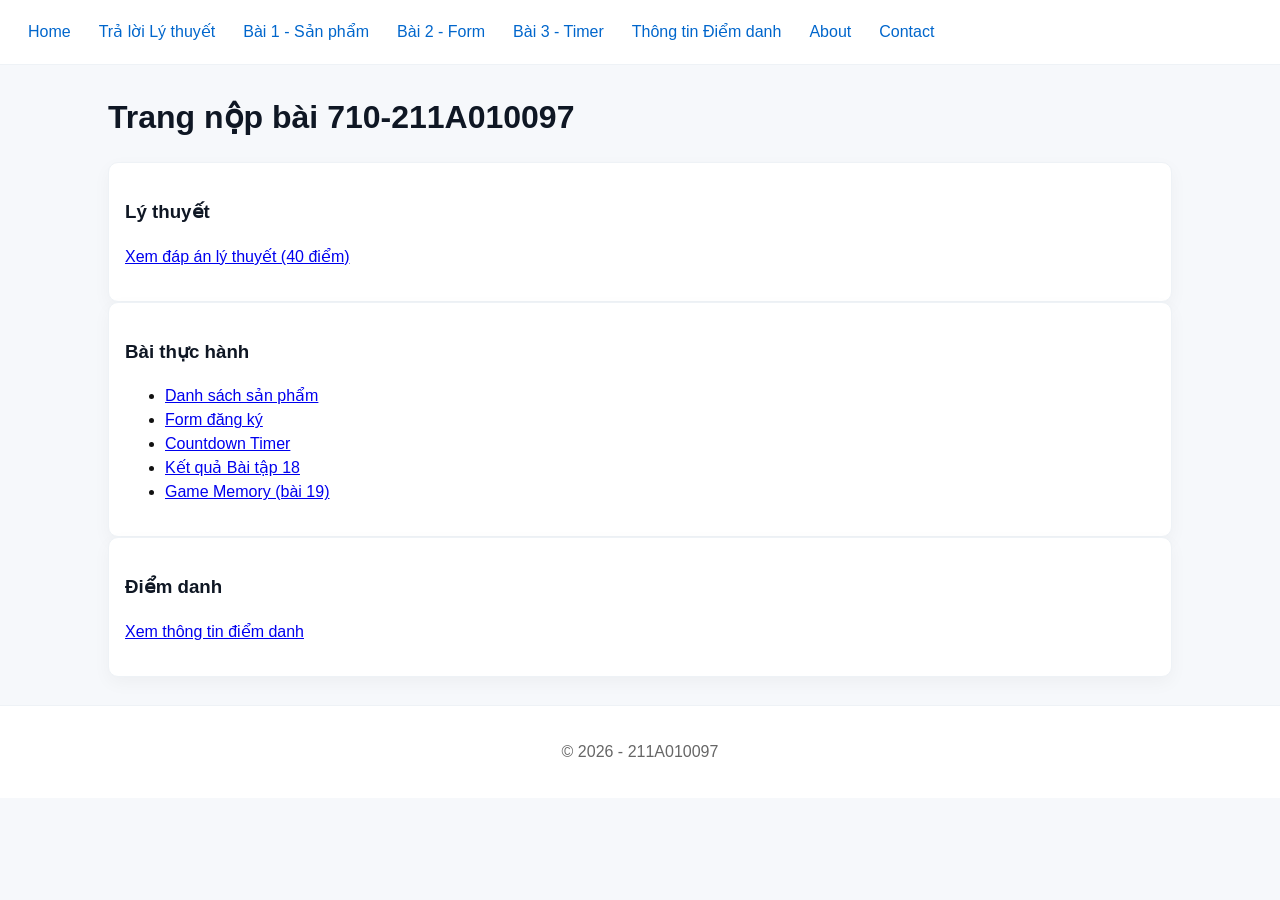
<file: index.html>
<!doctype html>
<html lang="vi">

<head>
    <meta charset="utf-8" />
    <meta name="viewport" content="width=device-width,initial-scale=1" />
    <title>710-211A010097 - Trang chính</title>
    <link rel="stylesheet" href="css/style.css">
    <script defer src="js/script.js"></script>
</head>

<body>
    <header>
        <nav class="main-nav">
            <a href="index.html">Home</a>
            <a href="lythuyet.html">Trả lời Lý thuyết</a>
            <a href="baitap01.html">Bài 1 - Sản phẩm</a>
            <a href="baitap02.html">Bài 2 - Form</a>
            <a href="baitap03.html">Bài 3 - Timer</a>
            <a href="diemdanh.html">Thông tin Điểm danh</a>
            <a href="about.html">About</a>
            <a href="contact.html">Contact</a>
        </nav>
    </header>

    <main class="container">
        <h1>Trang nộp bài 710-211A010097</h1>

        <section class="quick-links">
            <div class="card">
                <h3>Lý thuyết</h3>
                <p><a href="lythuyet.html">Xem đáp án lý thuyết (40 điểm)</a></p>
            </div>
            <div class="card">
                <h3>Bài thực hành</h3>
                <ul>
                    <li><a href="baitap01.html">Danh sách sản phẩm</a></li>
                    <li><a href="baitap02.html">Form đăng ký</a></li>
                    <li><a href="baitap03.html">Countdown Timer</a></li>
                    <li><a href="baitap18.html">Kết quả Bài tập 18</a></li>
                    <li><a href="https://memory-card-flip-game-iota.vercel.app/" target="_blank" rel="noopener noreferrer">Game Memory (bài 19)</a></li>
                </ul>
            </div>



            <div class="card">
                <h3>Điểm danh</h3>
                <p><a href="diemdanh.html">Xem thông tin điểm danh</a></p>
            </div>
        </section>
    </main>

    <footer>
        <p>&copy; 2026 - 211A010097</p>
    </footer>
</body>

</html>
</file>
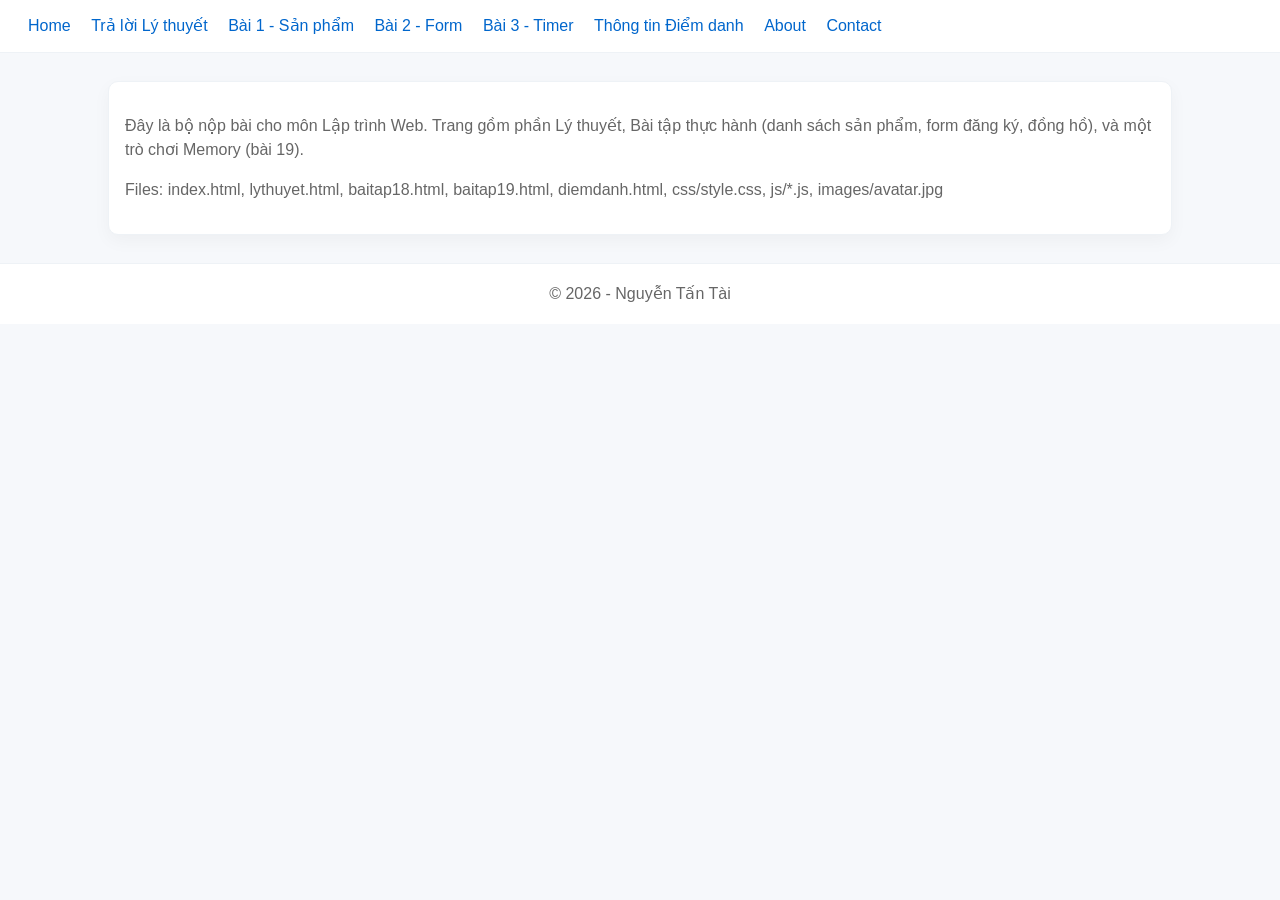
<file: about.html>
<!doctype html>
<html lang="vi">
<head>
  <meta charset="utf-8">
  <meta name="viewport" content="width=device-width,initial-scale=1">
  <title>About</title>
  <link rel="stylesheet" href="css/style.css">
</head>
<body>
  <header class="main-nav">
    <nav>
      <a href="index.html">Home</a>
      <a href="lythuyet.html">Trả lời Lý thuyết</a>
      <a href="baitap01.html">Bài 1 - Sản phẩm</a>
      <a href="baitap02.html">Bài 2 - Form</a>
      <a href="baitap03.html">Bài 3 - Timer</a>
      <a href="diemdanh.html">Thông tin Điểm danh</a>
      <a href="about.html">About</a>
      <a href="contact.html">Contact</a>
    </nav>
  </header>

  <main class="container">
    <div class="card">
      <p>Đây là bộ nộp bài cho môn Lập trình Web. Trang gồm phần Lý thuyết, Bài tập thực hành (danh sách sản phẩm, form đăng ký, đồng hồ), và một trò chơi Memory (bài 19).</p>
      <p>Files: index.html, lythuyet.html, baitap18.html, baitap19.html, diemdanh.html, css/style.css, js/*.js, images/avatar.jpg</p>
    </div>
  </main>

  <footer>
    &copy; 2026 - Nguyễn Tấn Tài
  </footer>
</body>
</html>
</file>
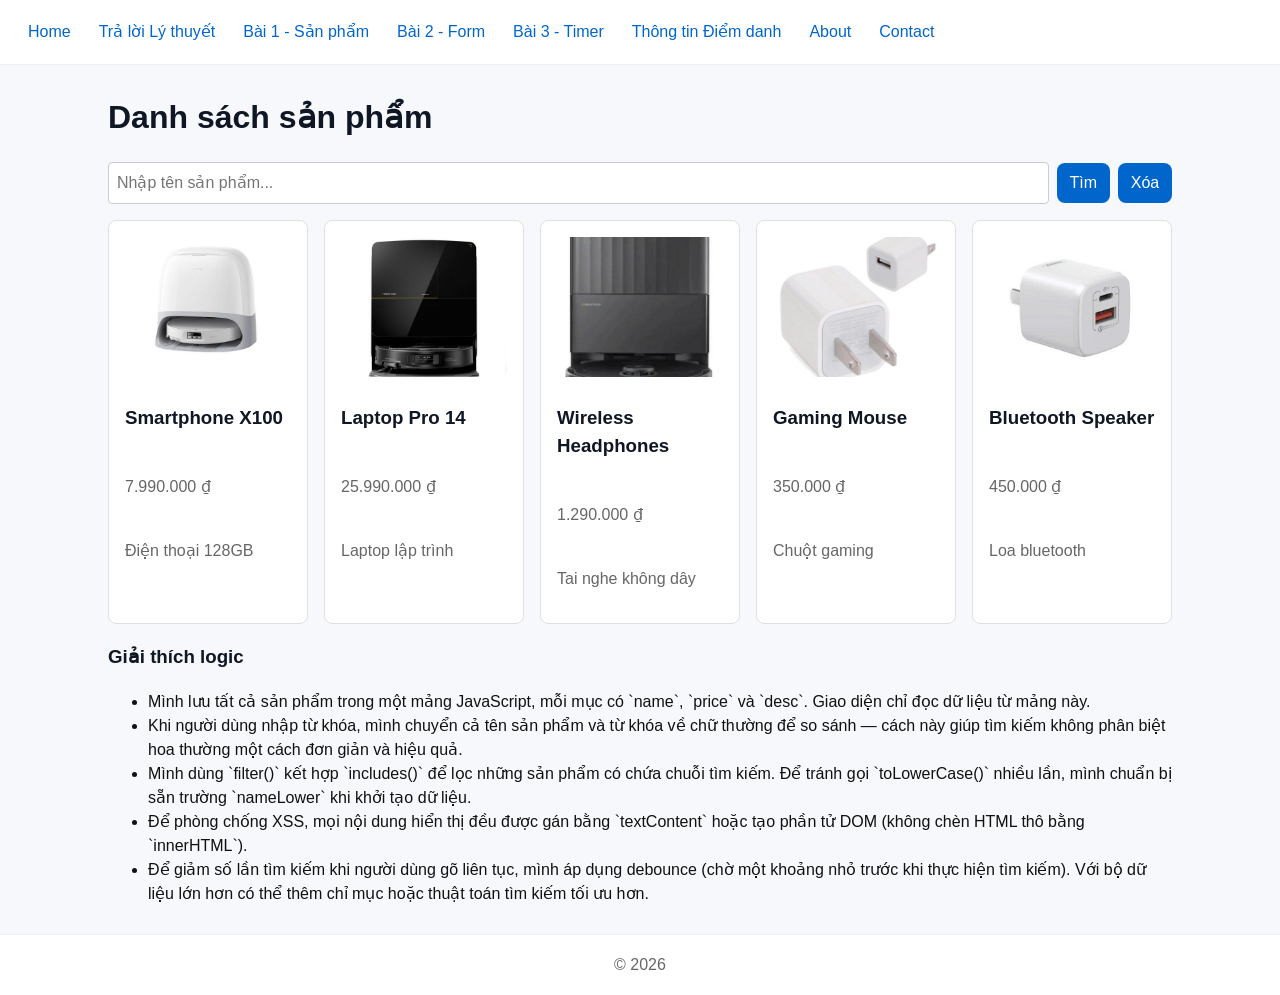
<file: baitap01.html>
<!doctype html>
<html lang="vi">
<head>
  <meta charset="utf-8">
  <meta name="viewport" content="width=device-width,initial-scale=1">
  <title>Bài 1 - Danh sách sản phẩm</title>
  <link rel="stylesheet" href="css/style.css">

  <style>
    .search-row{display:flex;gap:.5rem;align-items:center;margin:1rem 0}
    .search-row input{flex:1;padding:.5rem;border:1px solid #ccc;border-radius:4px}
    .search-row button{padding:.5rem 0.8rem}

    .products-grid{
      display:grid;
      grid-template-columns:repeat(auto-fit,minmax(200px,1fr));
      gap:1rem;
      margin-top:1rem
    }

    .product-card{
      border:1px solid #e0e0e0;
      border-radius:8px;
      padding:1rem;
      display:flex;
      flex-direction:column;
      gap:.5rem;
      background:#fff
    }

    .product-card img{
      width:100%;
      height:140px;
      object-fit:cover;
      border-radius:6px
    }

    .muted{color:#666}
    .message{margin-top:1rem;color:#a00}

    @media (max-width:480px){
      .search-row{flex-direction:column}
      .search-row button{width:100%}
    }
  </style>
</head>

<body>
	<header>
		<nav class="main-nav">
			<a href="index.html">Home</a>
			<a href="lythuyet.html">Trả lời Lý thuyết</a>
			<a href="baitap01.html">Bài 1 - Sản phẩm</a>
			<a href="baitap02.html">Bài 2 - Form</a>
			<a href="baitap03.html">Bài 3 - Timer</a>
			<a href="diemdanh.html">Thông tin Điểm danh</a>
			<a href="about.html">About</a>
			<a href="contact.html">Contact</a>
		</nav>
	</header>

  <main class="container">
    <h1>Danh sách sản phẩm</h1>

    <div class="search-row">
      <input id="q" type="search" placeholder="Nhập tên sản phẩm...">
      <button id="btnSearch">Tìm</button>
      <button id="btnClear">Xóa</button>
    </div>

    <div id="message" class="message"></div>

    <div id="products" class="products-grid"></div>

    <section style="margin-top:1rem">
      <h3>Giải thích logic</h3>
      <ul>
        <li>Mình lưu tất cả sản phẩm trong một mảng JavaScript, mỗi mục có `name`, `price` và `desc`. Giao diện chỉ đọc dữ liệu từ mảng này.</li>
        <li>Khi người dùng nhập từ khóa, mình chuyển cả tên sản phẩm và từ khóa về chữ thường để so sánh — cách này giúp tìm kiếm không phân biệt hoa thường một cách đơn giản và hiệu quả.</li>
        <li>Mình dùng `filter()` kết hợp `includes()` để lọc những sản phẩm có chứa chuỗi tìm kiếm. Để tránh gọi `toLowerCase()` nhiều lần, mình chuẩn bị sẵn trường `nameLower` khi khởi tạo dữ liệu.</li>
        <li>Để phòng chống XSS, mọi nội dung hiển thị đều được gán bằng `textContent` hoặc tạo phần tử DOM (không chèn HTML thô bằng `innerHTML`).
        </li>
        <li>Để giảm số lần tìm kiếm khi người dùng gõ liên tục, mình áp dụng debounce (chờ một khoảng nhỏ trước khi thực hiện tìm kiếm). Với bộ dữ liệu lớn hơn có thể thêm chỉ mục hoặc thuật toán tìm kiếm tối ưu hơn.</li>
      </ul>
    </section>
  </main>

  <footer>&copy; 2026</footer>

  <script>
    const products = [
      {name: 'Smartphone X100', price: 7990000, desc: 'Điện thoại 128GB', img: 'images/z7688781600386_91998315a66a84921485d27707afe391.jpg'},
      {name: 'Laptop Pro 14', price: 25990000, desc: 'Laptop lập trình', img: 'images/z7688782799571_c87670c96704f093f803a9181e45f822.jpg'},
      {name: 'Wireless Headphones', price: 1290000, desc: 'Tai nghe không dây', img: 'images/z7688783180015_c75da106fd8769790f1c778ba4090f87.jpg'},
      {name: 'Gaming Mouse', price: 350000, desc: 'Chuột gaming', img: 'images/z7688784376362_17dcfbbcfade17f7733865cd57a6f564.jpg'},
      {name: 'Bluetooth Speaker', price: 450000, desc: 'Loa bluetooth', img: 'images/z7688784865093_ed7a0c911d8cf8ae6c473eff3e57ad7c.jpg'}
    ];

    products.forEach(p => p.nameLower = p.name.toLowerCase());

    function formatPrice(v){
      return new Intl.NumberFormat('vi-VN',{
        style:'currency',
        currency:'VND'
      }).format(v);
    }

    function render(list){
      const container = document.getElementById('products');
      const message = document.getElementById('message');

      container.innerHTML = '';

      if(list.length === 0){
        message.textContent = "Không tìm thấy sản phẩm!";
        return;
      }

      message.textContent = '';

      list.forEach(p=>{
        const card = document.createElement('div');
        card.className = 'product-card';

        const img = document.createElement('img');
        img.src = p.img;

        const name = document.createElement('h3');
        name.textContent = p.name;

        const price = document.createElement('p');
        price.textContent = formatPrice(p.price);

        const desc = document.createElement('p');
        desc.textContent = p.desc;

        card.appendChild(img);
        card.appendChild(name);
        card.appendChild(price);
        card.appendChild(desc);

        container.appendChild(card);
      });
    }

    function search(){
      const q = document.getElementById('q').value.trim().toLowerCase();

      if(q === ''){
        render(products);
        return;
      }

      const result = products.filter(p =>
        p.nameLower.includes(q)
      );

      render(result);
    }

    // debounce
    function debounce(fn, delay){
      let t;
      return function(){
        clearTimeout(t);
        t = setTimeout(fn, delay);
      }
    }

    document.getElementById('btnSearch').onclick = search;
    document.getElementById('btnClear').onclick = ()=>{
      document.getElementById('q').value = '';
      render(products);
    };

    document.getElementById('q').addEventListener(
      'input',
      debounce(search, 200)
    );

    render(products);
  </script>
</body>
</html>
</file>
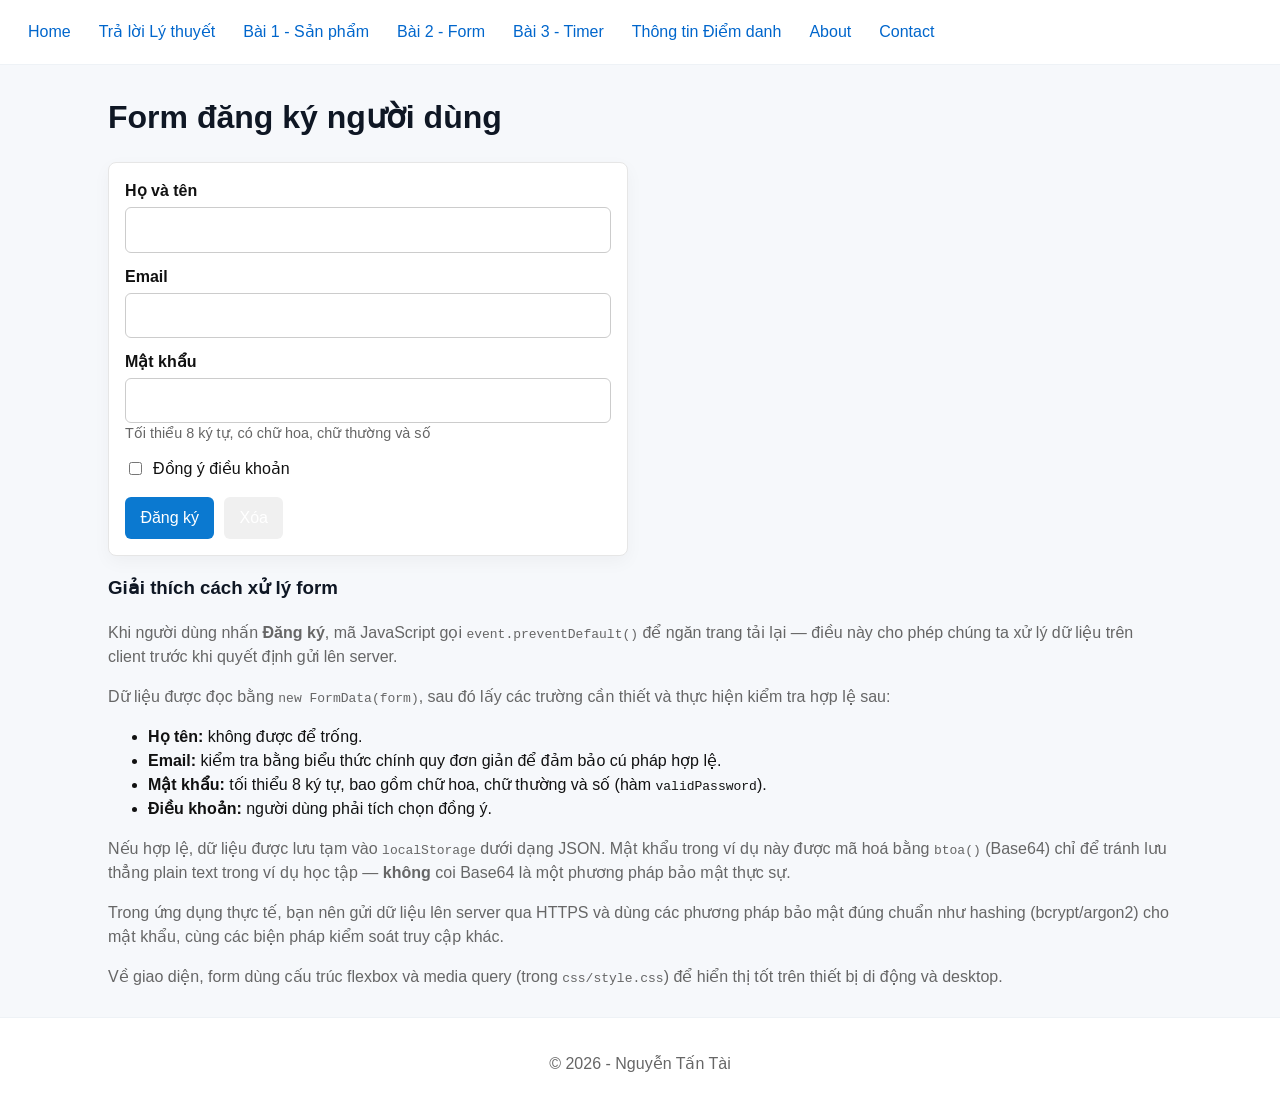
<file: baitap02.html>
<!doctype html>
<html lang="vi">
<head>
  <meta charset="utf-8">
  <meta name="viewport" content="width=device-width,initial-scale=1">
  <title>Bài tập 02</title>
  <link rel="stylesheet" href="css/style.css">
  <style>
    .form-card{max-width:520px;padding:1rem;border:1px solid #e6e6e6;border-radius:8px;background:#fff;box-shadow:0 6px 18px rgba(0,0,0,.04);margin-top:1rem}
    .form-card .field{display:flex;flex-direction:column;margin-bottom:.75rem}
    .form-card label{font-weight:600;margin-bottom:.25rem}
    .form-card input[type="text"],.form-card input[type="email"],.form-card input[type="password"]{padding:.6rem;border:1px solid #ccc;border-radius:6px;font-size:1rem}
    .form-card .muted{color:#666;font-size:.9rem}
    .form-card .checkbox label{display:flex;align-items:center;gap:.5rem;font-weight:500}
    .actions{display:flex;gap:.6rem;margin-top:.5rem}
    .btn{padding:.5rem .9rem;border-radius:6px;border:1px solid transparent;background:#f0f0f0;cursor:pointer}
    .btn.primary{background:#0b79d0;color:#fff}
    .msg{padding:.5rem 0;margin-top:.6rem;border-radius:6px}
    .msg.success{color:#084e23;background:#e6f7ea}
    .msg.error{color:#5b0f0f;background:#fdecea}
    @media (max-width:520px){.form-card{padding:.8rem}}
  </style>
</head>
<body>
	<header>
		<nav class="main-nav">
			<a href="index.html">Home</a>
			<a href="lythuyet.html">Trả lời Lý thuyết</a>
			<a href="baitap01.html">Bài 1 - Sản phẩm</a>
			<a href="baitap02.html">Bài 2 - Form</a>
			<a href="baitap03.html">Bài 3 - Timer</a>
			<a href="diemdanh.html">Thông tin Điểm danh</a>
			<a href="about.html">About</a>
			<a href="contact.html">Contact</a>
		</nav>
	</header>

  <main class="container">
    <h1>Form đăng ký người dùng</h1>
    <form id="regForm" class="form-card" novalidate>
      <div class="field">
        <label for="name">Họ và tên</label>
        <input id="name" name="name" type="text" required>
      </div>
      <div class="field">
        <label for="email">Email</label>
        <input id="email" name="email" type="email" required>
      </div>
      <div class="field">
        <label for="password">Mật khẩu</label>
        <input id="password" name="password" type="password" required>
        <small class="muted">Tối thiểu 8 ký tự, có chữ hoa, chữ thường và số</small>
      </div>
      <div class="field checkbox">
        <label><input name="agree" type="checkbox"> Đồng ý điều khoản</label>
      </div>
      <div class="actions">
        <button class="btn primary" type="submit">Đăng ký</button>
        <button class="btn" type="button" id="clearReg">Xóa</button>
      </div>
    </form>
    <p id="regMsg" class="msg" style="display:none;margin-top:8px"></p>

    <section style="margin-top:1rem">
      <h3>Giải thích cách xử lý form</h3>
      <p>Khi người dùng nhấn <strong>Đăng ký</strong>, mã JavaScript gọi <code>event.preventDefault()</code> để ngăn trang tải lại — điều này cho phép chúng ta xử lý dữ liệu trên client trước khi quyết định gửi lên server.</p>
      <p>Dữ liệu được đọc bằng <code>new FormData(form)</code>, sau đó lấy các trường cần thiết và thực hiện kiểm tra hợp lệ sau:</p>
      <ul>
        <li><strong>Họ tên:</strong> không được để trống.</li>
        <li><strong>Email:</strong> kiểm tra bằng biểu thức chính quy đơn giản để đảm bảo cú pháp hợp lệ.</li>
        <li><strong>Mật khẩu:</strong> tối thiểu 8 ký tự, bao gồm chữ hoa, chữ thường và số (hàm <code>validPassword</code>).</li>
        <li><strong>Điều khoản:</strong> người dùng phải tích chọn đồng ý.</li>
      </ul>
      <p>Nếu hợp lệ, dữ liệu được lưu tạm vào <code>localStorage</code> dưới dạng JSON. Mật khẩu trong ví dụ này được mã hoá bằng <code>btoa()</code> (Base64) chỉ để tránh lưu thẳng plain text trong ví dụ học tập — <strong>không</strong> coi Base64 là một phương pháp bảo mật thực sự.</p>
      <p>Trong ứng dụng thực tế, bạn nên gửi dữ liệu lên server qua HTTPS và dùng các phương pháp bảo mật đúng chuẩn như hashing (bcrypt/argon2) cho mật khẩu, cùng các biện pháp kiểm soát truy cập khác.</p>
      <p>Về giao diện, form dùng cấu trúc flexbox và media query (trong <code>css/style.css</code>) để hiển thị tốt trên thiết bị di động và desktop.</p>
    </section>
  </main>

  <footer>
    <p>&copy; 2026 - Nguyễn Tấn Tài</p>
  </footer>

  <script>
    (function(){
      const form = document.getElementById('regForm');
      const msg = document.getElementById('regMsg');
      const clearReg = document.getElementById('clearReg');
      function validPassword(p){ return p.length>=8 && /[A-Z]/.test(p) && /[a-z]/.test(p) && /\d/.test(p); }
      form.addEventListener('submit', e=>{ e.preventDefault(); const data=new FormData(form); const name=(data.get('name')||'').trim(); const email=(data.get('email')||'').trim(); const password=data.get('password')||''; const agree=form.elements['agree'].checked; if(!name){ show('Tên không được để trống','error'); form.elements['name'].focus(); return;} if(!/^[^@\s]+@[^@\s]+\.[^@\s]+$/.test(email)){ show('Email không hợp lệ','error'); form.elements['email'].focus(); return;} if(!validPassword(password)){ show('Mật khẩu yếu','error'); form.elements['password'].focus(); return;} if(!agree){ show('Vui lòng đồng ý điều khoản','error'); return;} const payload={name,email,password:btoa(password),ts:Date.now()}; localStorage.setItem('registration',JSON.stringify(payload)); show('Đăng ký thành công','success'); form.reset(); });
      clearReg.addEventListener('click', ()=>{ form.reset(); msg.style.display='none'; localStorage.removeItem('registration'); });
      function show(t,type){ msg.textContent=t; msg.className='msg '+(type==='success'?'success':'error'); msg.style.display='block'; }
    })();
  </script>
</body>
</html>
</file>
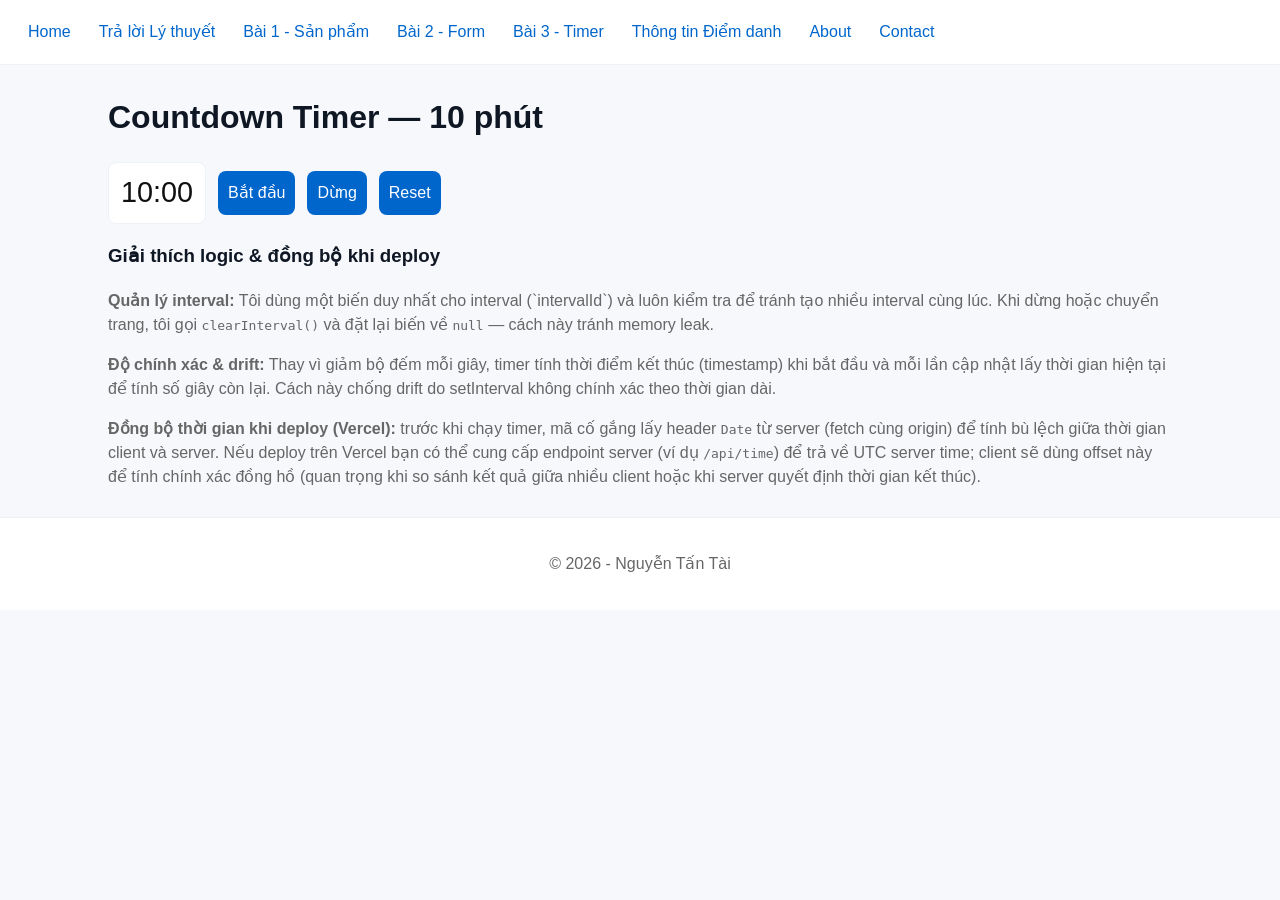
<file: baitap03.html>
<!doctype html>
<html lang="vi">
<head>
  <meta charset="utf-8">
  <meta name="viewport" content="width=device-width,initial-scale=1">
  <title>Bài tập 03</title>
  <link rel="stylesheet" href="css/style.css">
</head>
<body>
	<header>
		<nav class="main-nav">
			<a href="index.html">Home</a>
			<a href="lythuyet.html">Trả lời Lý thuyết</a>
			<a href="baitap01.html">Bài 1 - Sản phẩm</a>
			<a href="baitap02.html">Bài 2 - Form</a>
			<a href="baitap03.html">Bài 3 - Timer</a>
			<a href="diemdanh.html">Thông tin Điểm danh</a>
			<a href="about.html">About</a>
			<a href="contact.html">Contact</a>
		</nav>
	</header>

  <main class="container">
    <h1>Countdown Timer — 10 phút</h1>
    <div style="display:flex;gap:12px;align-items:center">
      <div id="timer" class="timer">10:00</div>
      <button id="start">Bắt đầu</button>
      <button id="stop">Dừng</button>
      <button id="reset">Reset</button>
    </div>

    <div id="modal" class="modal" role="dialog" aria-modal="true">
      <div class="modal-box">
        <h3>Hết thời gian</h3>
        <p>Đồng hồ đã về 00:00.</p>
        <button id="close">Đóng</button>
      </div>
    </div>

    <section style="margin-top:1rem">
      <h3>Giải thích logic & đồng bộ khi deploy</h3>
      <p><strong>Quản lý interval:</strong> Tôi dùng một biến duy nhất cho interval (`intervalId`) và luôn kiểm tra để tránh tạo nhiều interval cùng lúc. Khi dừng hoặc chuyển trang, tôi gọi <code>clearInterval()</code> và đặt lại biến về <code>null</code> — cách này tránh memory leak.</p>
      <p><strong>Độ chính xác & drift:</strong> Thay vì giảm bộ đếm mỗi giây, timer tính thời điểm kết thúc (timestamp) khi bắt đầu và mỗi lần cập nhật lấy thời gian hiện tại để tính số giây còn lại. Cách này chống drift do setInterval không chính xác theo thời gian dài.</p>
      <p><strong>Đồng bộ thời gian khi deploy (Vercel):</strong> trước khi chạy timer, mã cố gắng lấy header <code>Date</code> từ server (fetch cùng origin) để tính bù lệch giữa thời gian client và server. Nếu deploy trên Vercel bạn có thể cung cấp endpoint server (ví dụ <code>/api/time</code>) để trả về UTC server time; client sẽ dùng offset này để tính chính xác đồng hồ (quan trọng khi so sánh kết quả giữa nhiều client hoặc khi server quyết định thời gian kết thúc).</p>
    </section>
  </main>

  <footer>
    <p>&copy; 2026 - Nguyễn Tấn Tài</p>
  </footer>

  <script>
    (function(){
      const timerEl = document.getElementById('timer');
      const startBtn = document.getElementById('start');
      const stopBtn = document.getElementById('stop');
      const resetBtn = document.getElementById('reset');
      const modal = document.getElementById('modal');
      const close = document.getElementById('close');

      const total = 10 * 60; // seconds
      let remaining = total;
      let intervalId = null;
      let endTs = null; // timestamp (ms) when timer ends
      let serverOffset = 0; // ms: serverTime - clientTime

      function fmt(s){
        const mm = String(Math.floor(s/60)).padStart(2,'0');
        const ss = String(s%60).padStart(2,'0');
        return mm + ':' + ss;
      }

      function getNow(){ return Date.now() + serverOffset; }

      function updateDisplay(sec){
        timerEl.textContent = fmt(sec);
        if(sec < 60) timerEl.classList.add('warn'); else timerEl.classList.remove('warn');
      }

      function stopInterval(){ if(intervalId){ clearInterval(intervalId); intervalId = null; } }

      function tick(){
        const now = getNow();
        const left = Math.max(0, Math.round((endTs - now) / 1000));
        remaining = left;
        updateDisplay(remaining);
        if(remaining <= 0){ stopInterval(); modal.classList.add('show'); }
      }

      async function syncServerTime(){
        // Try to get server time from response header Date (same-origin fetch)
        try{
          const resp = await fetch(window.location.href, {cache:'no-store'});
          const dateHeader = resp.headers.get('date');
          if(dateHeader){
            const serverMs = new Date(dateHeader).getTime();
            serverOffset = serverMs - Date.now();
          }
        }catch(e){
          // fallback: leave serverOffset = 0
          console.warn('Không thể lấy thời gian server, dùng thời gian client');
        }
      }

      startBtn.addEventListener('click', async ()=>{
        if(intervalId) return; // already running
        await syncServerTime();
        const now = getNow();
        endTs = now + remaining * 1000;
        // use shorter interval to keep display responsive and compute remaining from timestamps
        intervalId = setInterval(tick, 250);
        tick();
      });

      stopBtn.addEventListener('click', ()=>{
        if(!intervalId) return;
        stopInterval();
        // recompute remaining from endTs so resume works accurately
        const now = getNow();
        remaining = Math.max(0, Math.round((endTs - now) / 1000));
      });

      resetBtn.addEventListener('click', ()=>{
        stopInterval();
        remaining = total;
        endTs = null;
        updateDisplay(remaining);
        modal.classList.remove('show');
      });

      close.addEventListener('click', ()=>modal.classList.remove('show'));

      window.addEventListener('beforeunload', ()=>{ stopInterval(); });

      // initial display
      updateDisplay(remaining);
    })();
  </script>
</body>
</html>
</file>
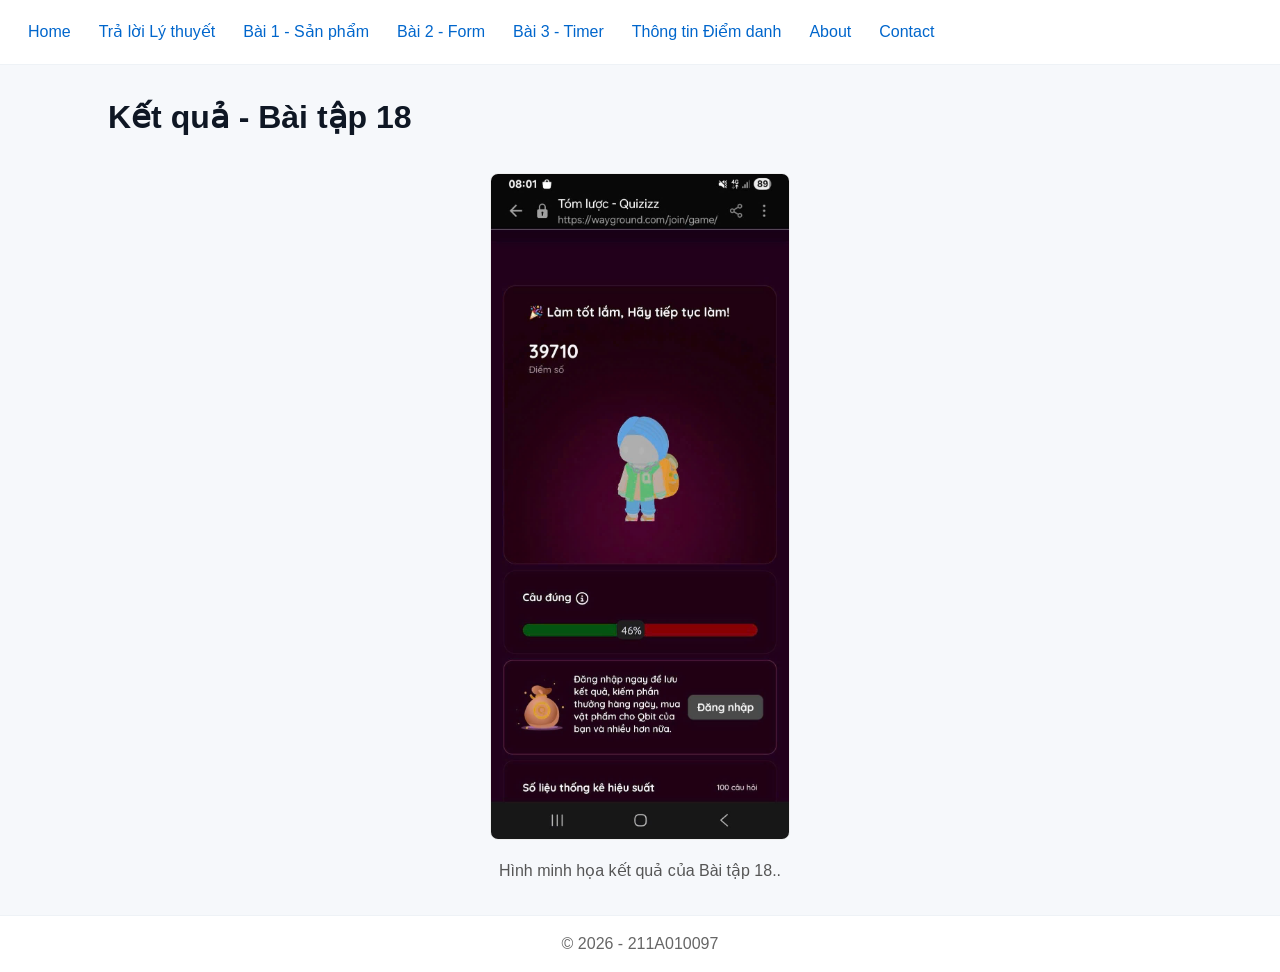
<file: baitap18.html>
<!doctype html>
<html lang="vi">
<head>
  <meta charset="utf-8">
  <meta name="viewport" content="width=device-width,initial-scale=1">
  <title>Bài tập 18 - Hình kết quả</title>
  <link rel="stylesheet" href="css/style.css">
  <style>
    .preview{max-width:300px;margin:2rem auto;text-align:center}
    .preview img{width:100%;height:auto;border-radius:8px;border:1px solid #eee}
    .meta{margin-top:.75rem;color:#555}
  </style>
</head>
<body>
	<header>
		<nav class="main-nav">
			<a href="index.html">Home</a>
			<a href="lythuyet.html">Trả lời Lý thuyết</a>
			<a href="baitap01.html">Bài 1 - Sản phẩm</a>
			<a href="baitap02.html">Bài 2 - Form</a>
			<a href="baitap03.html">Bài 3 - Timer</a>
			<a href="diemdanh.html">Thông tin Điểm danh</a>
			<a href="about.html">About</a>
			<a href="contact.html">Contact</a>
		</nav>
	</header>

  <main class="container">
    <h1>Kết quả - Bài tập 18</h1>
    <div class="preview">
      <img src="images/baitap18.jpg" alt="Kết quả Bài tập 18">
      <div class="meta">Hình minh họa kết quả của Bài tập 18..</div>
    </div>
  </main>

  <footer style="text-align:center;padding:1rem 0;color:#666">&copy; 2026 - 211A010097</footer>
</body>
</html>
</file>
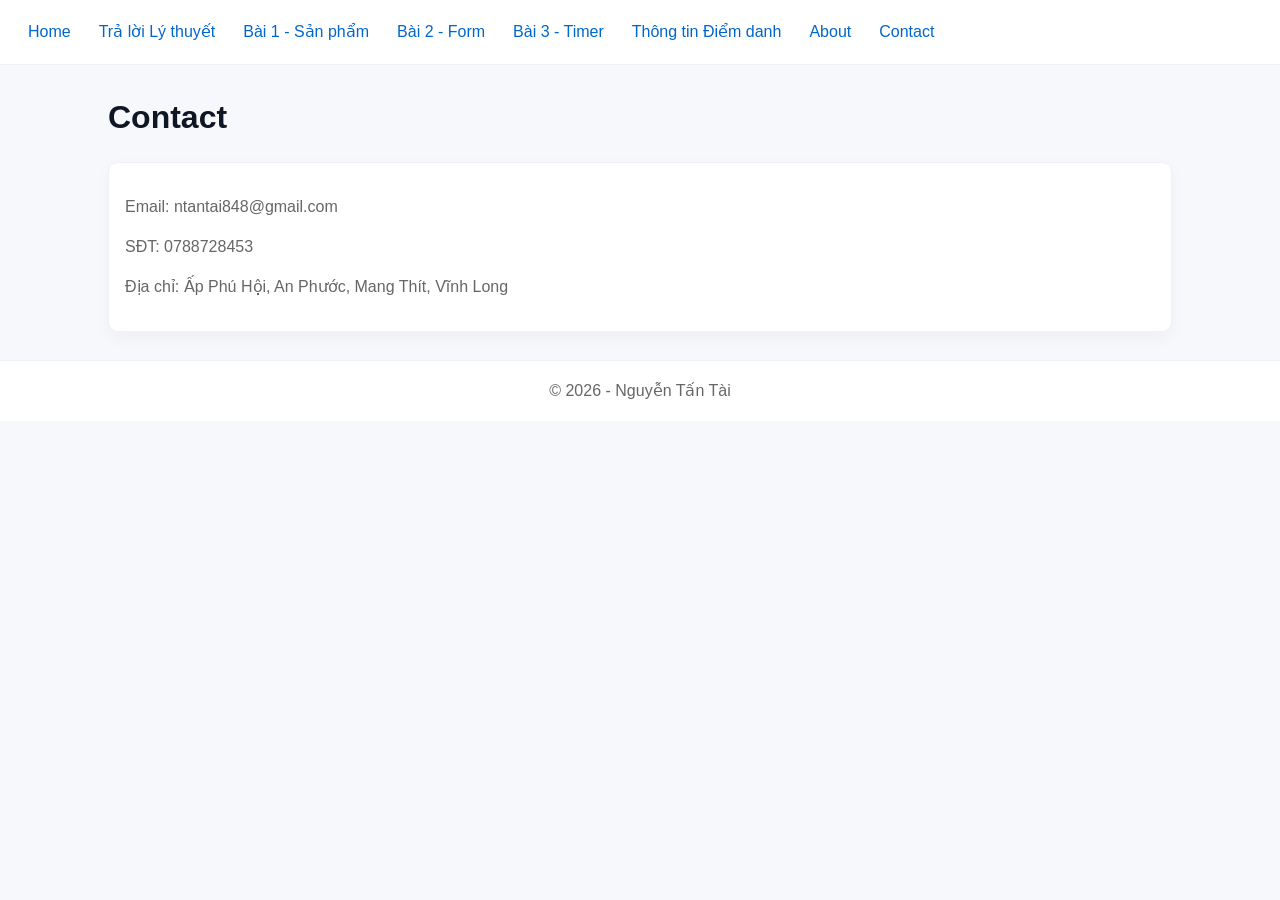
<file: contact.html>
<!doctype html>
<html lang="vi">
<head>
  <meta charset="utf-8">
  <meta name="viewport" content="width=device-width,initial-scale=1">
  <title>Contact</title>
  <link rel="stylesheet" href="css/style.css">
</head>
<body>
	<header>
    <nav class="main-nav">
      <a href="index.html">Home</a>
      <a href="lythuyet.html">Trả lời Lý thuyết</a>
      <a href="baitap01.html">Bài 1 - Sản phẩm</a>
      <a href="baitap02.html">Bài 2 - Form</a>
      <a href="baitap03.html">Bài 3 - Timer</a>
      <a href="diemdanh.html">Thông tin Điểm danh</a>
      <a href="about.html">About</a>
      <a href="contact.html">Contact</a>
    </nav>
	</header>

  <main class="container">
    <h1>Contact</h1>
    <div class="card">
      <p>Email: ntantai848@gmail.com</p>
      <p>SĐT: 0788728453</p>
      <p>Địa chỉ: Ấp Phú Hội, An Phước, Mang Thít, Vĩnh Long</p>
    </div>
  </main>

  <footer>
    &copy; 2026 - Nguyễn Tấn Tài
  </footer>
</body>
</html>
</file>
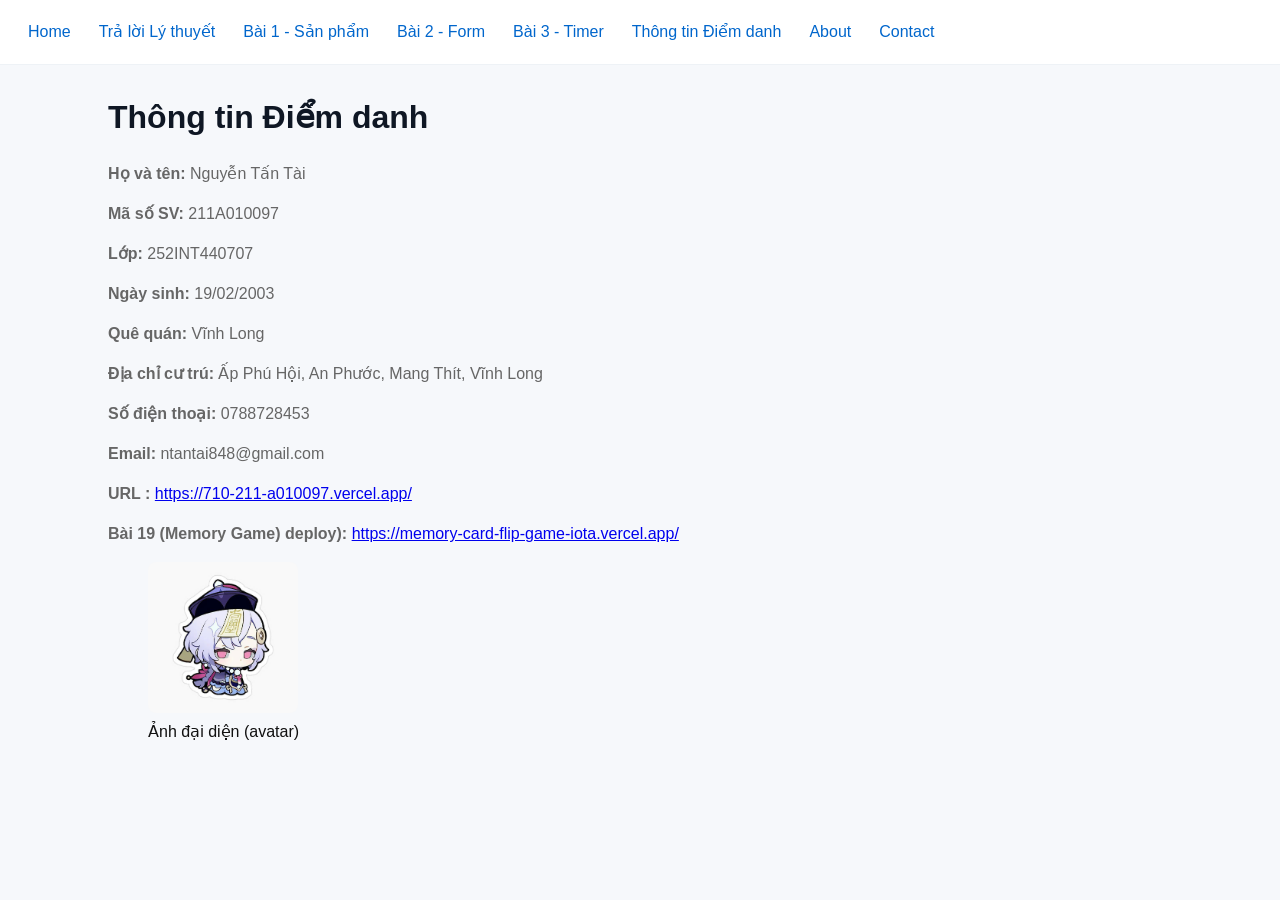
<file: diemdanh.html>
<!doctype html>
<html lang="vi">
<head>
  <meta charset="utf-8" />
  <meta name="viewport" content="width=device-width,initial-scale=1" />
  <title>Thông tin Điểm danh</title>
  <link rel="stylesheet" href="css/style.css">
</head>
<body>
	<header>
		<nav class="main-nav">
			<a href="index.html">Home</a>
			<a href="lythuyet.html">Trả lời Lý thuyết</a>
			<a href="baitap01.html">Bài 1 - Sản phẩm</a>
			<a href="baitap02.html">Bài 2 - Form</a>
			<a href="baitap03.html">Bài 3 - Timer</a>
			<a href="diemdanh.html">Thông tin Điểm danh</a>
			<a href="about.html">About</a>
			<a href="contact.html">Contact</a>
		</nav>
	</header>
  <main class="container">
    <h1>Thông tin Điểm danh</h1>
    <p><strong>Họ và tên:</strong> Nguyễn Tấn Tài</p>
    <p><strong>Mã số SV:</strong> 211A010097</p>
    <p><strong>Lớp:</strong> 252INT440707</p>
    <p><strong>Ngày sinh:</strong> 19/02/2003</p>
    <p><strong>Quê quán:</strong> Vĩnh Long</p>
    <p><strong>Địa chỉ cư trú:</strong> Ấp Phú Hội, An Phước, Mang Thít, Vĩnh Long</p>
    <p><strong>Số điện thoại:</strong> 0788728453</p>
    <p><strong>Email:</strong> ntantai848@gmail.com</p>
    <p><strong>URL :</strong>
      <a id="deploy-link" href="https://710-211-a010097.vercel.app/" target="_blank">https://710-211-a010097.vercel.app/</a>
    </p>
    <p><strong>Bài 19 (Memory Game) deploy):</strong>
      <a href="https://memory-card-flip-game-iota.vercel.app/" target="_blank">https://memory-card-flip-game-iota.vercel.app/</a>
    </p>
    <figure>
      <img src="images/avatar.png" alt="avatar" style="max-width:150px;border-radius:8px;">
        <figcaption>Ảnh đại diện (avatar)</figcaption>
    </figure>
  </main>
</body>
</html>
</file>
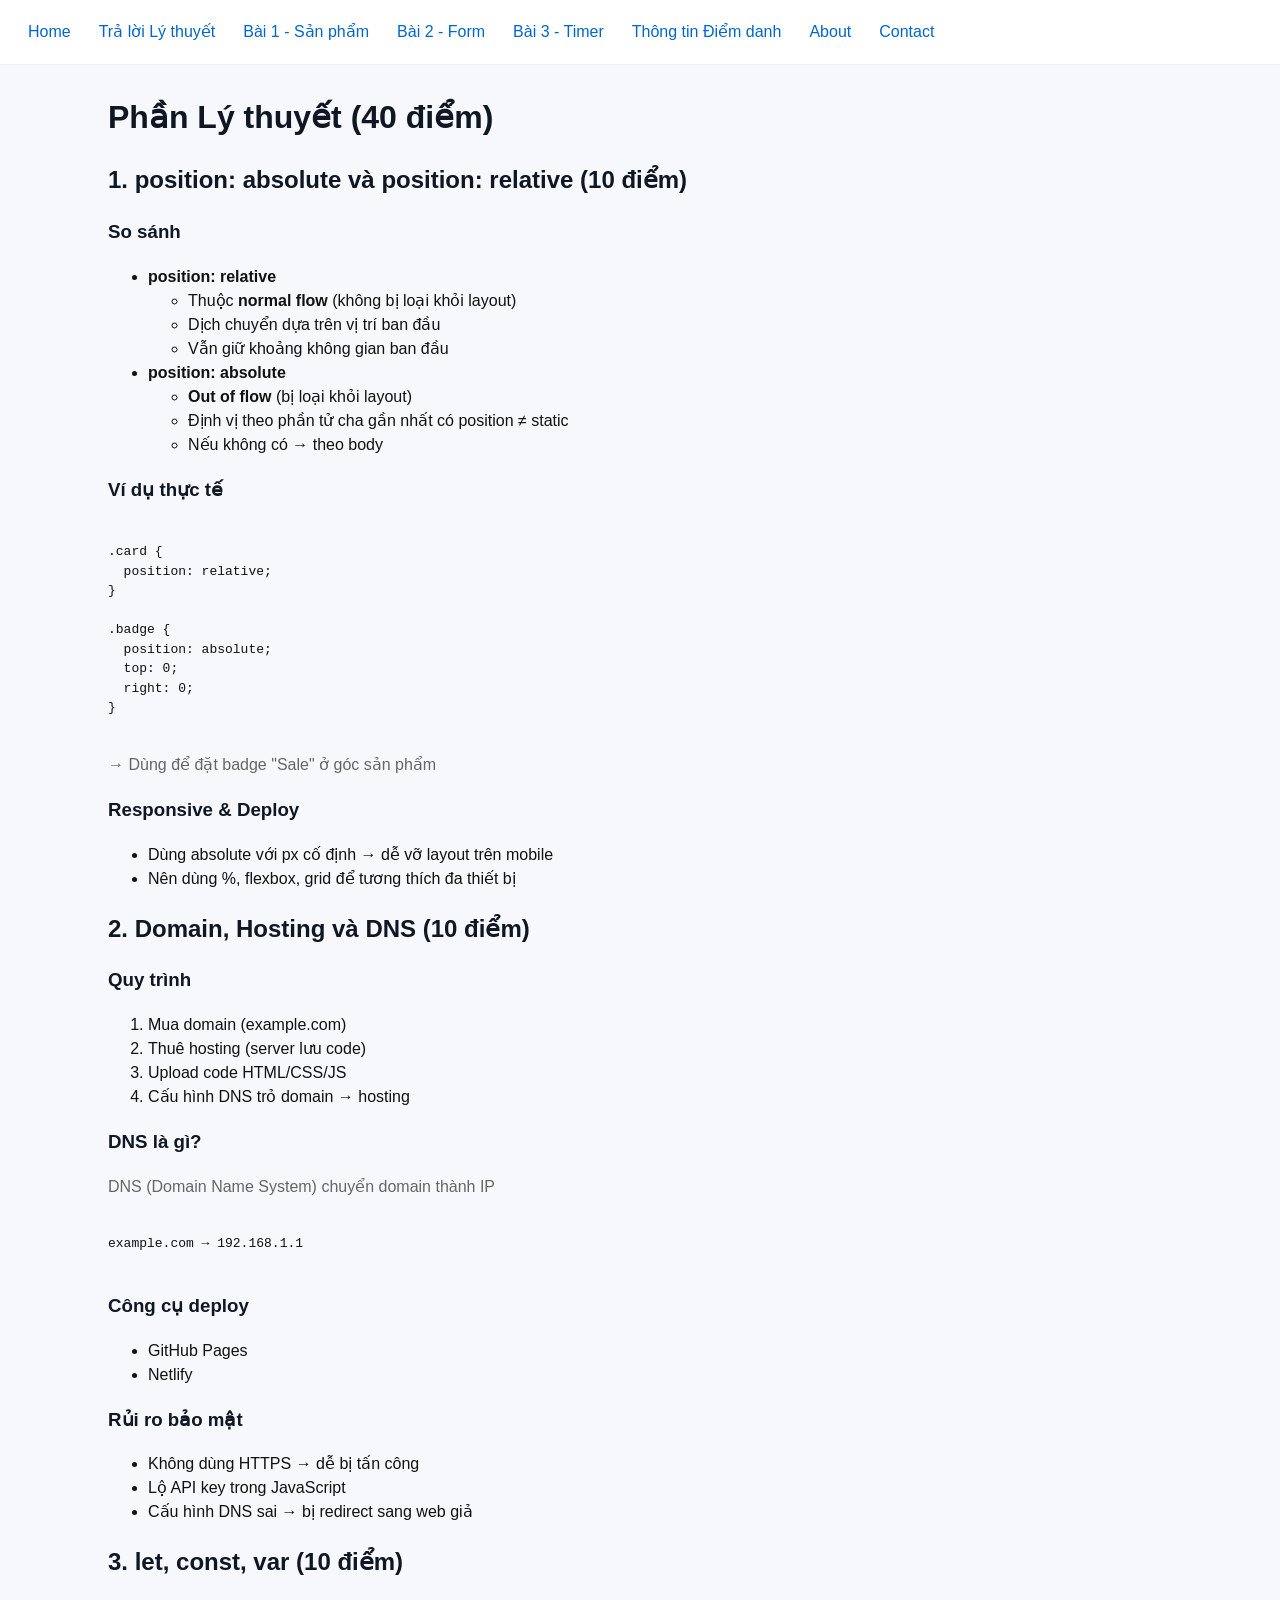
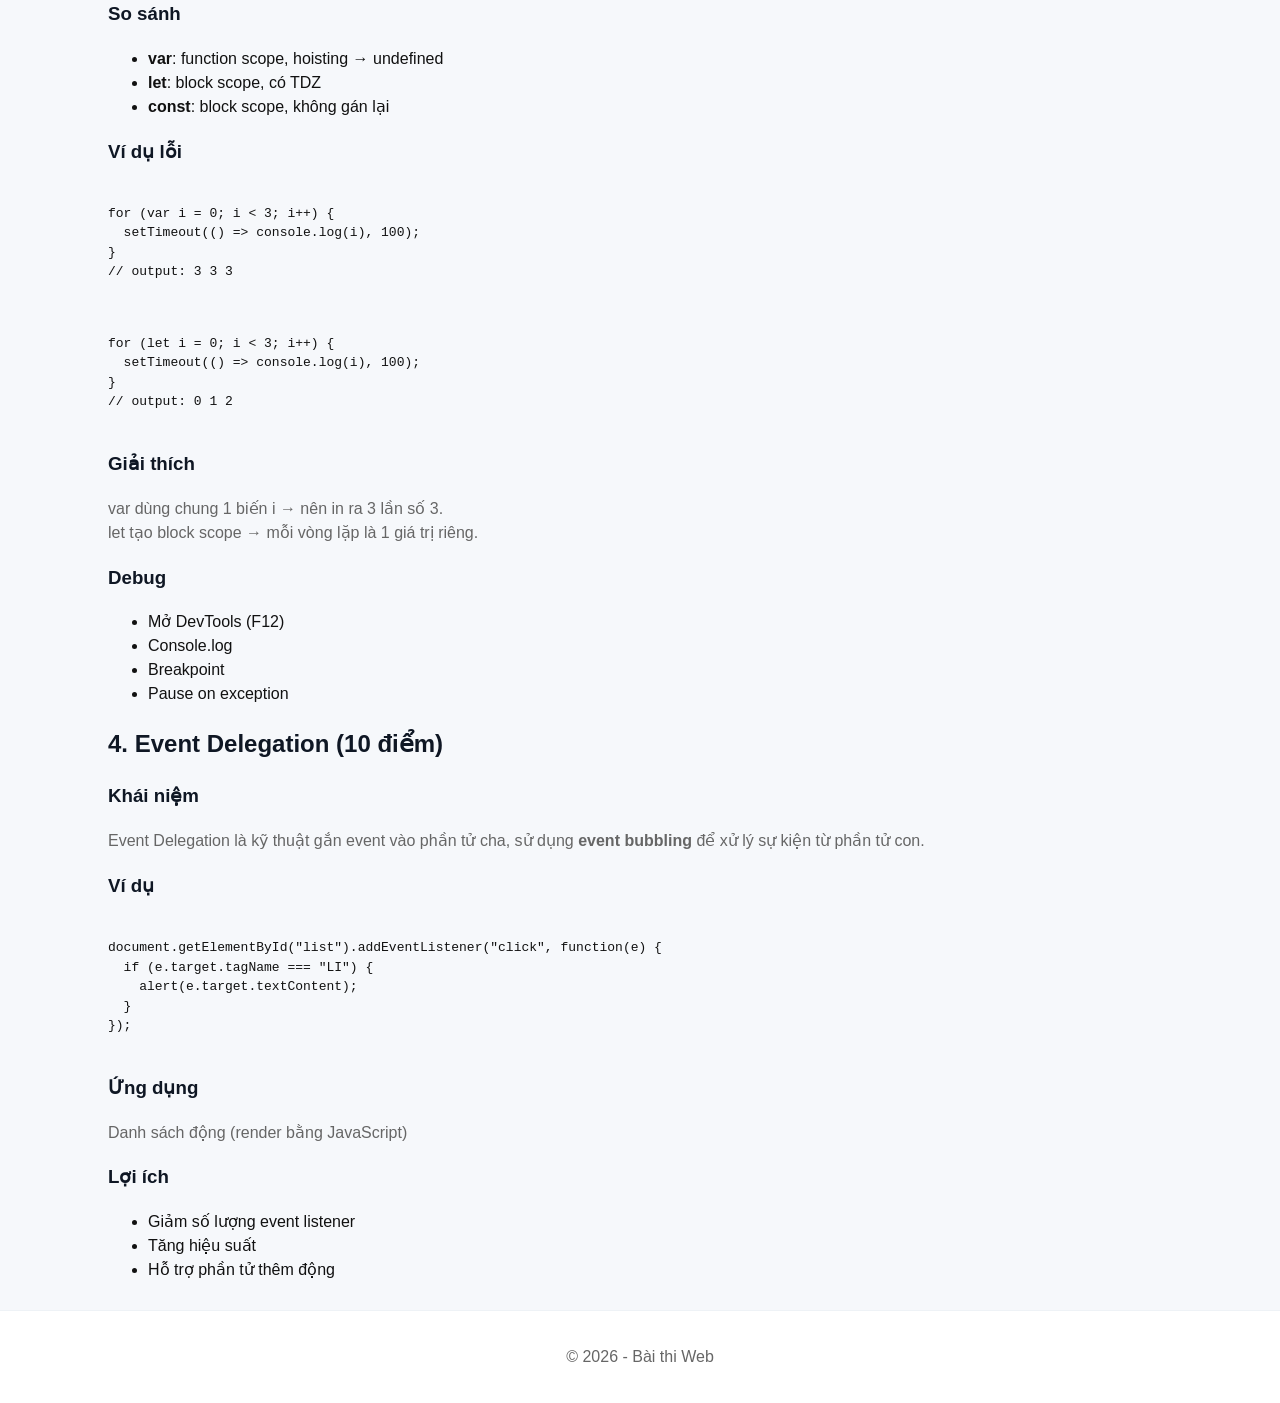
<file: lythuyet.html>
<!doctype html>
<html lang="vi">
<head>
  <meta charset="utf-8" />
  <meta name="viewport" content="width=device-width,initial-scale=1" />
  <title>Trả lời Lý thuyết</title>
  <link rel="stylesheet" href="css/style.css">
</head>
<body>

  <header>
    <nav class="main-nav">
      <a href="index.html">Home</a>
      <a href="lythuyet.html">Trả lời Lý thuyết</a>
      <a href="baitap01.html">Bài 1 - Sản phẩm</a>
      <a href="baitap02.html">Bài 2 - Form</a>
      <a href="baitap03.html">Bài 3 - Timer</a>
      <a href="diemdanh.html">Thông tin Điểm danh</a>
      <a href="about.html">About</a>
      <a href="contact.html">Contact</a>
    </nav>
  </header>

  <main class="container">
    <h1>Phần Lý thuyết (40 điểm)</h1>

    <!-- CÂU 1 -->
    <section>
      <h2>1. position: absolute và position: relative (10 điểm)</h2>

      <h3>So sánh</h3>
      <ul>
        <li><strong>position: relative</strong>
          <ul>
            <li>Thuộc <strong>normal flow</strong> (không bị loại khỏi layout)</li>
            <li>Dịch chuyển dựa trên vị trí ban đầu</li>
            <li>Vẫn giữ khoảng không gian ban đầu</li>
          </ul>
        </li>

        <li><strong>position: absolute</strong>
          <ul>
            <li><strong>Out of flow</strong> (bị loại khỏi layout)</li>
            <li>Định vị theo phần tử cha gần nhất có position ≠ static</li>
            <li>Nếu không có → theo body</li>
          </ul>
        </li>
      </ul>

      <h3>Ví dụ thực tế</h3>
      <pre><code>
.card {
  position: relative;
}

.badge {
  position: absolute;
  top: 0;
  right: 0;
}
      </code></pre>

      <p>→ Dùng để đặt badge "Sale" ở góc sản phẩm</p>

      <h3>Responsive & Deploy</h3>
      <ul>
        <li>Dùng absolute với px cố định → dễ vỡ layout trên mobile</li>
        <li>Nên dùng %, flexbox, grid để tương thích đa thiết bị</li>
      </ul>
    </section>

    <!-- CÂU 2 -->
    <section>
      <h2>2. Domain, Hosting và DNS (10 điểm)</h2>

      <h3>Quy trình</h3>
      <ol>
        <li>Mua domain (example.com)</li>
        <li>Thuê hosting (server lưu code)</li>
        <li>Upload code HTML/CSS/JS</li>
        <li>Cấu hình DNS trỏ domain → hosting</li>
      </ol>

      <h3>DNS là gì?</h3>
      <p>DNS (Domain Name System) chuyển domain thành IP</p>

      <pre><code>
example.com → 192.168.1.1
      </code></pre>

      <h3>Công cụ deploy</h3>
      <ul>
        <li>GitHub Pages</li>
        <li>Netlify</li>
      </ul>

      <h3>Rủi ro bảo mật</h3>
      <ul>
        <li>Không dùng HTTPS → dễ bị tấn công</li>
        <li>Lộ API key trong JavaScript</li>
        <li>Cấu hình DNS sai → bị redirect sang web giả</li>
      </ul>
    </section>

    <!-- CÂU 3 -->
    <section>
      <h2>3. let, const, var (10 điểm)</h2>

      <h3>So sánh</h3>
      <ul>
        <li><strong>var</strong>: function scope, hoisting → undefined</li>
        <li><strong>let</strong>: block scope, có TDZ</li>
        <li><strong>const</strong>: block scope, không gán lại</li>
      </ul>

      <h3>Ví dụ lỗi</h3>
      <pre><code>
for (var i = 0; i < 3; i++) {
  setTimeout(() => console.log(i), 100);
}
// output: 3 3 3
      </code></pre>

      <pre><code>
for (let i = 0; i < 3; i++) {
  setTimeout(() => console.log(i), 100);
}
// output: 0 1 2
      </code></pre>

      <h3>Giải thích</h3>
      <p>
        var dùng chung 1 biến i → nên in ra 3 lần số 3.<br>
        let tạo block scope → mỗi vòng lặp là 1 giá trị riêng.
      </p>

      <h3>Debug</h3>
      <ul>
        <li>Mở DevTools (F12)</li>
        <li>Console.log</li>
        <li>Breakpoint</li>
        <li>Pause on exception</li>
      </ul>
    </section>

    <!-- CÂU 4 -->
    <section>
      <h2>4. Event Delegation (10 điểm)</h2>

      <h3>Khái niệm</h3>
      <p>
        Event Delegation là kỹ thuật gắn event vào phần tử cha,
        sử dụng <strong>event bubbling</strong> để xử lý sự kiện từ phần tử con.
      </p>

      <h3>Ví dụ</h3>
      <pre><code>
document.getElementById("list").addEventListener("click", function(e) {
  if (e.target.tagName === "LI") {
    alert(e.target.textContent);
  }
});
      </code></pre>

      <h3>Ứng dụng</h3>
      <p>Danh sách động (render bằng JavaScript)</p>

      <h3>Lợi ích</h3>
      <ul>
        <li>Giảm số lượng event listener</li>
        <li>Tăng hiệu suất</li>
        <li>Hỗ trợ phần tử thêm động</li>
      </ul>
    </section>

  </main>

  <footer>
    <p>&copy; 2026 - Bài thi Web</p>
  </footer>

</body>
</html>
</file>
<file: css/style.css>
:root{--max-width:1100px;--accent:#0066cc;--muted:#666}
*{box-sizing:border-box}
body{font-family:Inter, 'Segoe UI', Roboto, Arial, sans-serif;line-height:1.5;margin:0;color:#111;background:#f6f8fb}

/* Header / Nav */
.main-nav{display:flex;gap:12px;padding:14px 20px;background:#fff;border-bottom:1px solid #eef2f6;align-items:center}
.main-nav a{color:var(--accent);text-decoration:none;padding:6px 8px;border-radius:6px}
.main-nav a:hover{background:rgba(0,102,204,0.06)}

.container{max-width:var(--max-width);margin:28px auto;padding:0 18px}

/* Typography */
h1,h2,h3{color:#0f1724}
p{color:var(--muted)}

.card{background:#fff;border:1px solid #eef2f6;padding:16px;border-radius:10px;box-shadow:0 6px 18px rgba(15,23,36,0.04)}
.grid{display:grid;grid-template-columns:repeat(auto-fill,minmax(200px,1fr));gap:16px}
.product h3{margin:0 0 8px}

input,button,textarea,select{font:inherit;padding:10px;border:1px solid #e2e8f0;border-radius:8px}
button{background:var(--accent);color:#fff;border:none;cursor:pointer}
button:disabled{opacity:0.6;cursor:not-allowed}

.timer{font-size:1.8rem;padding:8px 12px;border-radius:8px;display:inline-block;background:#fff;border:1px solid #eef2f6}
.timer.warning{animation:blink 1s steps(2,end) infinite;color:#b71c1c}
@keyframes blink{50%{opacity:0.2}}
.modal{position:fixed;inset:0;align-items:center;justify-content:center;background:rgba(0,0,0,0.45)}
.modal-content{background:#fff;padding:24px;border-radius:10px;box-shadow:0 10px 30px rgba(2,6,23,0.2)}
.error{color:#b71c1c}
.success{color:green}

/* Footer */
footer{padding:18px 20px;background:#fff;border-top:1px solid #eef2f6;text-align:center;color:var(--muted)}

@media(max-width:600px){.main-nav{justify-content:center;gap:8px}}

/* Styles for baitap19 - Memory Card Flip Game */
.game-container{max-width:980px;margin:24px auto;padding:16px}
.controls{display:flex;gap:12px;align-items:center;margin-bottom:12px}
.moves{font-weight:600}
.btn{padding:8px 12px;border-radius:6px;border:none;background:var(--accent);color:#fff;cursor:pointer}
.grid{display:grid;gap:12px}
@media (max-width:599px){.grid{grid-template-columns:repeat(2,1fr)}}
@media (min-width:600px){.grid{grid-template-columns:repeat(4,1fr)}}
.card{perspective:1000px}
.card button{width:100%;aspect-ratio:1/1;border:0;padding:0;background:transparent}
.card-inner{position:relative;width:100%;height:100%;transform-style:preserve-3d;transition:transform .6s;cursor:pointer;border-radius:8px}
.flipped .card-inner{transform:rotateY(180deg)}
.face{position:absolute;inset:0;display:flex;align-items:center;justify-content:center;border-radius:8px;font-size:2rem}
.front{background:linear-gradient(180deg,#fff,#f0f4ff);box-shadow:0 2px 6px rgba(10,10,40,0.05)}
.back{background:var(--card);transform:rotateY(180deg);border:1px solid #eee}
.card-inner, .face{backface-visibility:hidden}
.card:not(.matched):hover .card-inner{transform:translateY(-4px)}
.matched .card-inner{box-shadow:0 0 0 3px rgba(11,92,255,0.12)}
.modal{position:fixed;inset:0;display:none;align-items:center;justify-content:center;background:rgba(0,0,0,0.4)}
.modal.show{display:flex}
.modal-box{background:#fff;padding:20px;border-radius:8px;min-width:280px;text-align:center}
</file>
